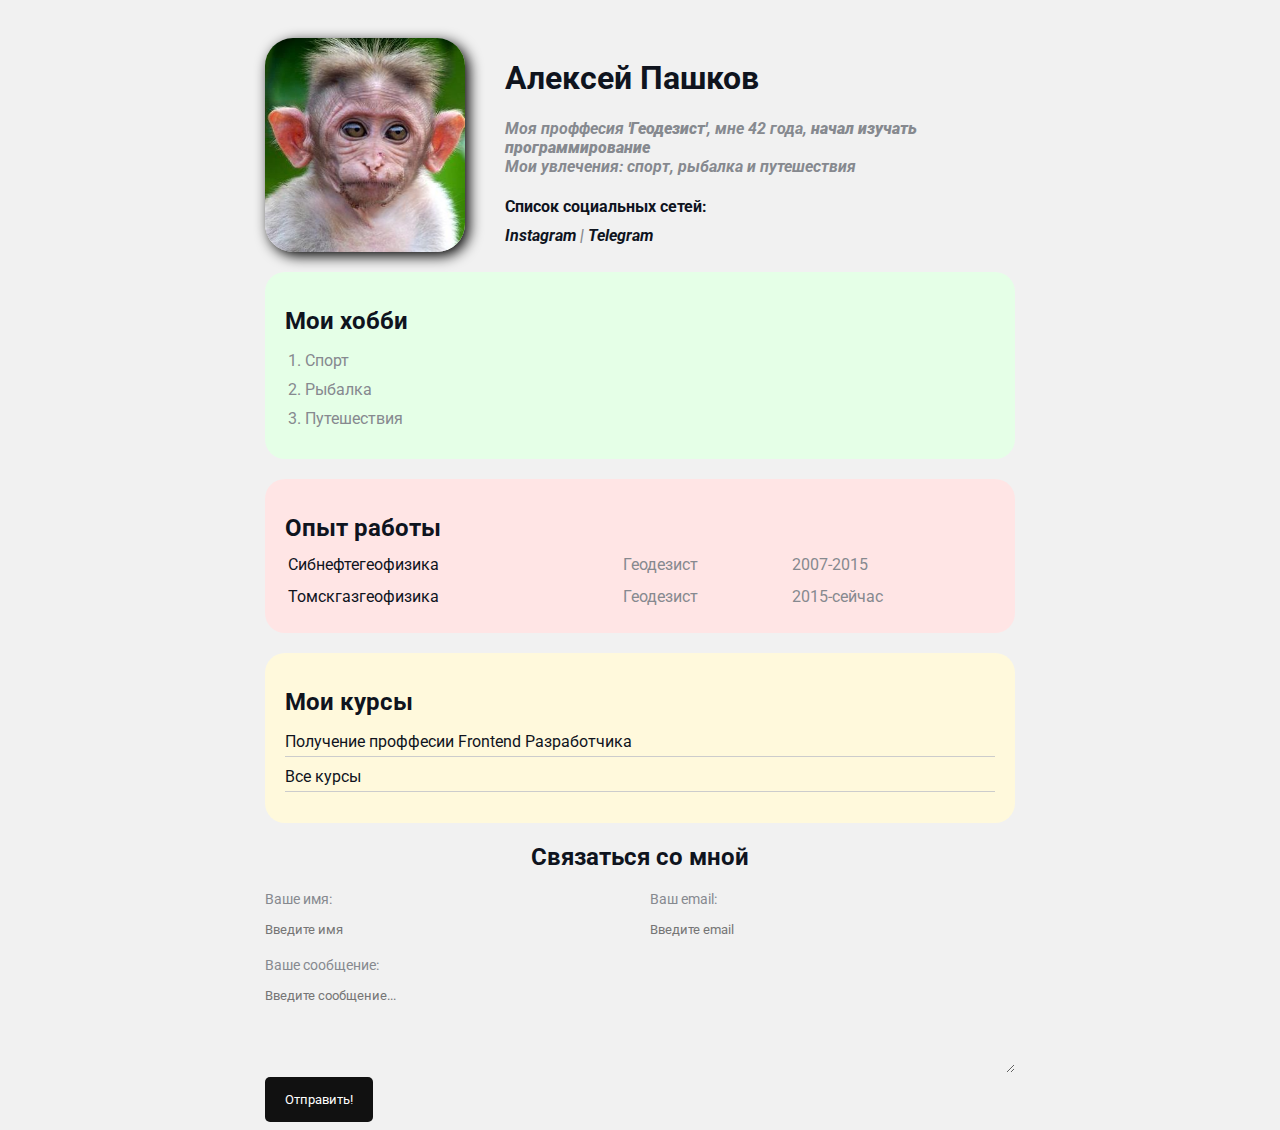
<file: index.html>
<!DOCTYPE html>
<html lang="en">
<head>
    <meta charset="UTF-8">
    <meta http-equiv="X-UA-Compatible" content="IE=edge">
    <meta name="viewport" content="width=device-width, initial-scale=1.0">
    <meta name="keywords" content="Aleksey website">
    <meta name="description" content="Это первый сайт Алексея Пашкова">
    <title>Aleksey website</title>
    <link rel="stylesheet" href="style.css">
</head>
<body>
    <div class="container">
        <div class="info">
            <img src="avatar.jpg" alt="аватар Алексей Пашков" class="avatar">
            <div class="info-text">
                <h1>Алексей Пашков</h1>
                <p>Моя проффесия <strong>'Геодезист'</strong>, мне 42 года, <strong>начал изучать программирование</strong></p>
                <p>Мои увлечения: <em>спорт, рыбалка и путешествия</em></p>
                <h4>Список социальных сетей:</h4>
                <p>
                <a href="https://www.instagram.com/" target="_blank">Instagram</a>
                |
                <a href="https://web.telegram.org/k/" target="_blank">Telegram</a>
                </p>
            </div>
        </div>

            <div class="card bg-green">
                <h2>Мои хобби</h2>
                    <ol class="list">
                        <li>Спорт</li>
                        <li>Рыбалка</li>
                        <li>Путешествия</li>
                    </ol>
            </div>
        
        <div class="card bg-red">  
            <h2>Опыт работы</h2>
            <table class="table">
                <!-- <thead>
                    <tr>
                        <th>Название</th>
                        <th>Должность</th>
                        <th>Год</th>
                    </tr>   
                </thead> -->
                <tbody>
                    <tr>
                        <td>Сибнефтегеофизика</td>
                        <td>Геодезист</td>
                        <td>2007-2015</td>
                    </tr>
                    <tr>
                        <td>Томскгазгеофизика</td>
                        <td>Геодезист</td>
                        <td>2015-сейчас</td>
                    </tr>
                </tbody>
            </table>
        </div>  

        <div class="card bg-yellow">
            <h2>Мои курсы</h2>
            <ul class="link-list">
                <li>
                    <a href="http://aleksey.ru/junior">Получение проффесии Frontend Разработчика</a>
                </li>
                <li>
                    <a href="http://aleksey.ru/courses">Все курсы</a>
                </li>
            </ul>
        </div>

        
        <form action="/" class="form">
            <h2>Связаться со мной</h2>
            <div class="form-row">
                <div class="form-group">
                    <label for="name">Ваше имя:</label>
                    <input type="text" id="name" placeholder="Введите имя">
                </div>
                <div class="form-group">
                    <label for="email">Ваш email:</label>
                    <input type="email" id="email" placeholder="Введите email">
                </div>
            </div>
            <div class="form-group">
                <label for="massage">Ваше сообщение:</label>
                <textarea id="massage" cols="20" rows="5" placeholder="Введите сообщение..."></textarea>
            </div>
            <input class="btn" type="submit" value="Отправить!">
        </form>
    </div>
</body>
</html>
</file>
<file: style.css>
@import url('https://fonts.googleapis.com/css2?family=Roboto&display=swap');

body{
    font-size: 16px;
    font-family: 'Roboto', sans-serif;
    font-weight: normal;
    background: #f1f1f1;
    color: #0f141e;
}

.container{
    max-width: 750px;
    margin: auto;
    padding-top: 30px;
}

.avatar{
    width: 200px;
    border-radius: 28px;
    box-shadow: 4px 4px 14px rgba(0, 0, 0, 25);
}

.info{
    margin-bottom: 20px;
    display: flex;
}

.info-text{
    margin-left: 40px;
}

.info-text p{
    font-style: italic;
    font-weight: bold;
    color: #86898f;
    margin: 0;
}

.info-text h4{
    margin-bottom: 10px;
}

@media (max-width: 650px){
    .info{
        display: block;
        text-align: center;
    }
}

.card{
    border-radius: 20px;
    padding: 15px 20px;
    margin-bottom: 20px;
}

.card h2{
    margin-bottom: 10px;
}

.bg-yellow{
    background: #fff9dc;
}
.bg-red{
    background: #ffe5e5;
}
.bg-green{
    background: #e5ffe7;
}

a{
    color: #0f141e;
    text-decoration: none;
}

a:hover{
    text-decoration: underline;
}

a:active{
    color: blue;
}

a:visited{
    color: gray;
}

.btn{
    background: #111;
    padding: 15px 20px;
    color: #fff;
    border: none;
    font-family: inherit;
    cursor: pointer;
    border-radius: 5px;
}

.btn:hover{
    opacity: 0.8;
}

.list{
    padding: 0 20px;
}

.list li{
    color: #86898f;
    margin-bottom: 10px;
}

.link-list{
    list-style: none;
    padding: 0;
}

.link-list li{
    margin-bottom: 10px;
    border-bottom: 1px solid #ccc;
    padding-bottom: 5px;
}

.table{
    width: 100%;
}

.table td{
    padding-bottom: 10px;
}

.table td:nth-child(2), .table td:nth-child(3){
    color: #86898f;
}

.form h2{
    text-align: center;
}

.form-group label{
    display: block;
    font-size: 14px;
    color: #86898f;
}

.form-group input, .form-group textarea{
    width: 100%;
    box-sizing: border-box;
    border: none;
    background: transparent;
    color: #000;
    padding: 15px 0 10px;
    outline: none;
    font-family: inherit;
}

.form-row{
    margin-bottom: 10px;
    display: flex;
}

.form-row .form-group{
    /* display: inline-block; */
    margin-right: 20px;
    width: 50%;
    /* width: calc(50% - 20px); */
}

@media (max-width: 650px){
    .form-row {
        display: block;
    }
    .form-row .form-group{
        width: 100%;
        margin-right: 0;
        margin-bottom: 10px;
    }

}

.form-row .form-group:last-child{
    margin-right: 0;
    
}
</file>
